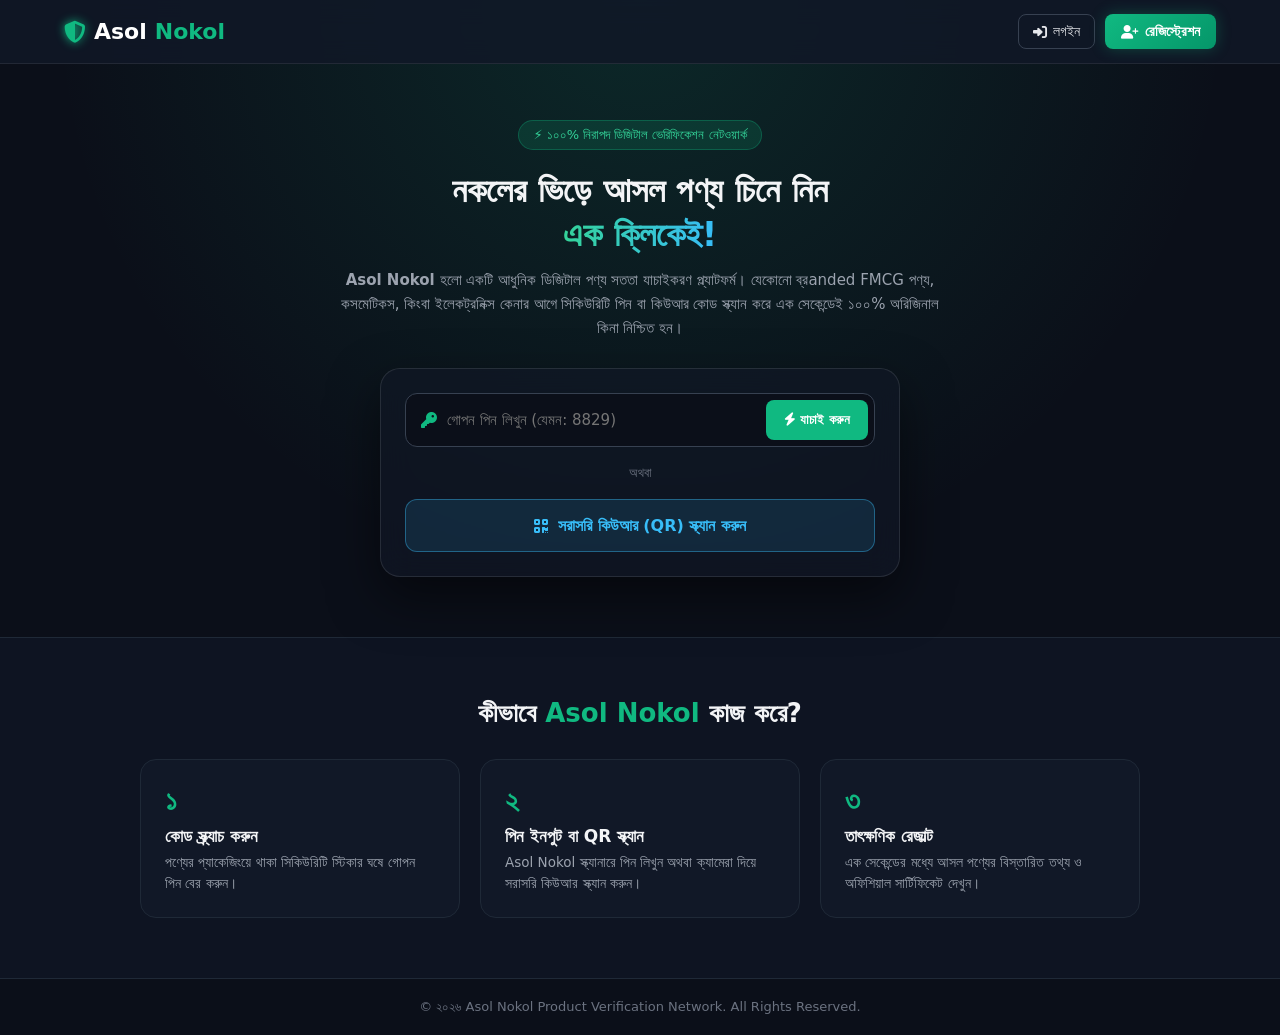
<file: index.html>
<!DOCTYPE html>
<html lang="bn">
<head>
    <meta charset="UTF-8">
    <meta name="viewport" content="width=device-width, initial-scale=1.0">
    <title>Asol Nokol - ডিজিটাল পণ্য ভেরিফিকেশন নেটওয়ার্ক</title>
    <link rel="stylesheet" href="style.css">
    <link rel="stylesheet" href="https://cdnjs.cloudflare.com/ajax/libs/font-awesome/6.4.0/css/all.min.css">
</head>
<body>

    <!-- Futuristic Mobile-Optimized Navbar -->
    <header class="navbar">
        <div class="logo">
            <i class="fa-solid fa-shield-halved glow-icon"></i> Asol<span>Nokol</span>
        </div>
        <div class="auth-buttons">
            <a href="login.html" class="btn-login">
                <i class="fa-solid fa-right-to-bracket"></i> লগইন
            </a>
            <a href="register.html" class="btn-register">
                <i class="fa-solid fa-user-plus"></i> রেজিস্ট্রেশন
            </a>
        </div>
    </header>

    <!-- Hero Section (Prominent Scanner & Description) -->
    <section class="hero-section" id="verifier">
        <div class="hero-content">
            <span class="badge-tag">⚡ ১০০% নিরাপদ ডিজিটাল ভেরিফিকেশন নেটওয়ার্ক</span>
            <h1>নকলের ভিড়ে আসল পণ্য চিনে নিন <br><span class="highlight">এক ক্লিকেই!</span></h1>
            <p class="hero-desc">
                <strong>Asol Nokol</strong> হলো একটি আধুনিক ডিজিটাল পণ্য সততা যাচাইকরণ প্ল্যাটফর্ম। যেকোনো ব্রanded FMCG পণ্য, কসমেটিকস, কিংবা ইলেকট্রনিক্স কেনার আগে সিকিউরিটি পিন বা কিউআর কোড স্ক্যান করে এক সেকেন্ডেই ১০০% অরিজিনাল কিনা নিশ্চিত হন।
            </p>
            
            <!-- Main Large Glass Scanner Box -->
            <div class="glass-card main-scanner-card">
                <div class="input-box">
                    <i class="fa-solid fa-key icon-inside"></i>
                    <input type="text" id="pinInput" placeholder="গোপন পিন লিখুন (যেমন: 8829)">
                    <button id="verifyBtn" onclick="verifyPin()"><i class="fa-solid fa-bolt"></i> যাচাই করুন</button>
                </div>
                
                <div class="divider-line"><span>অথবা</span></div>

                <!-- Prominent Big QR Scan Button -->
                <button class="scan-qr-btn mega-qr-btn" onclick="openScanner()">
                    <i class="fa-solid fa-qrcode"></i> সরাসরি কিউআর (QR) স্ক্যান করুন
                </button>
            </div>

            <!-- Verification Results Area -->
            <div id="successResult" class="result-box success hidden">
                <div class="res-header"><i class="fa-solid fa-shield-check"></i> অরিজিনাল ও ভেরিফাইড!</div>
                <h3 id="productName">অরিজিনাল ইলেকট্রিক গ্রাইন্ডার</h3>
                <p>মার্চেন্ট: TopTopBD | কোড: <b>BATCH-2026-X9</b></p>
            </div>

            <div id="fakeResult" class="result-box danger hidden">
                <div class="res-header"><i class="fa-solid fa-circle-xmark"></i> সতর্কবার্তা: নকল বা অবৈধ কোড!</div>
                <p>আপনার কোডটি ডাটাবেজে নেই। জালিয়াতির আশঙ্কা রয়েছে।</p>
            </div>

            <div id="usedResult" class="result-box warning hidden">
                <div class="res-header"><i class="fa-solid fa-triangle-exclamation"></i> সতর্কবার্তা: আগেই ব্যবহৃত পিন!</div>
                <p>এই সিকিউরিটি কোডটি পূর্বে ব্যবহার করা হয়েছে।</p>
            </div>
        </div>
    </section>

    <!-- How It Works & About Section -->
    <section class="about-section" id="about">
        <div class="about-container">
            <h2 class="section-title">কীভাবে <span>Asol Nokol</span> কাজ করে?</h2>
            
            <div class="steps-grid">
                <div class="step-card">
                    <div class="step-num">১</div>
                    <h3>কোড স্ক্র্যাচ করুন</h3>
                    <p>পণ্যের প্যাকেজিংয়ে থাকা সিকিউরিটি স্টিকার ঘষে গোপন পিন বের করুন।</p>
                </div>
                <div class="step-card">
                    <div class="step-num">২</div>
                    <h3>পিন ইনপুট বা QR স্ক্যান</h3>
                    <p>Asol Nokol স্ক্যানারে পিন লিখুন অথবা ক্যামেরা দিয়ে সরাসরি কিউআর স্ক্যান করুন।</p>
                </div>
                <div class="step-card">
                    <div class="step-num">৩</div>
                    <h3>তাৎক্ষণিক রেজাল্ট</h3>
                    <p>এক সেকেন্ডের মধ্যে আসল পণ্যের বিস্তারিত তথ্য ও অফিশিয়াল সার্টিফিকেট দেখুন।</p>
                </div>
            </div>
        </div>
    </section>

    <!-- Footer -->
    <footer>
        <p>&copy; ২০২৬ Asol Nokol Product Verification Network. All Rights Reserved.</p>
    </footer>

    <script src="script.js"></script>
</body>
</html>
</file>
<file: style.css>
html {
    scroll-behavior: smooth;
    scroll-padding-top: 90px;
}

* {
    margin: 0;
    padding: 0;
    box-sizing: border-box;
    font-family: 'Hind Siliguri', 'Segoe UI', system-ui, -apple-system, sans-serif;
}

body {
    background-color: #0b0f19;
    color: #f3f4f6;
    overflow-x: hidden;
}

/* Header Navbar */
.navbar {
    display: flex;
    justify-content: space-between;
    align-items: center;
    padding: 14px 5%;
    background: rgba(17, 24, 39, 0.85);
    backdrop-filter: blur(12px);
    position: fixed;
    width: 100%;
    top: 0;
    z-index: 1000;
    border-bottom: 1px solid rgba(255, 255, 255, 0.08);
}

.logo {
    font-size: 22px;
    font-weight: 800;
    color: #fff;
    display: flex;
    align-items: center;
    gap: 8px;
}

.logo span { color: #10b981; }
.glow-icon { color: #10b981; text-shadow: 0 0 10px #10b981; }

.auth-buttons {
    display: flex;
    gap: 10px;
}

.btn-login {
    background: transparent;
    border: 1px solid #374151;
    color: #e5e7eb;
    padding: 8px 14px;
    border-radius: 8px;
    font-size: 14px;
    text-decoration: none;
    display: inline-flex;
    align-items: center;
    gap: 6px;
    transition: 0.3s;
}

.btn-login:hover { background: #1f2937; }

.btn-register {
    background: linear-gradient(135deg, #10b981, #059669);
    border: none;
    color: white;
    padding: 8px 16px;
    border-radius: 8px;
    font-size: 14px;
    font-weight: 600;
    text-decoration: none;
    display: inline-flex;
    align-items: center;
    gap: 6px;
    box-shadow: 0 0 15px rgba(16, 185, 129, 0.3);
    transition: 0.3s;
}

.btn-register:hover { opacity: 0.9; }

/* Hero Section */
.hero-section {
    padding: 120px 20px 60px;
    text-align: center;
    background: radial-gradient(circle at top, rgba(16, 185, 129, 0.15) 0%, transparent 65%);
}

.badge-tag {
    background: rgba(16, 185, 129, 0.15);
    color: #34d399;
    padding: 6px 14px;
    border-radius: 20px;
    font-size: 13px;
    border: 1px solid rgba(16, 185, 129, 0.3);
    display: inline-block;
}

.hero-content h1 {
    font-size: 34px;
    margin: 18px 0 12px;
    font-weight: 800;
    line-height: 1.3;
}

.highlight {
    background: linear-gradient(to right, #34d399, #38bdf8);
    -webkit-background-clip: text;
    -webkit-text-fill-color: transparent;
}

.hero-desc {
    color: #9ca3af;
    max-width: 600px;
    margin: 0 auto 28px;
    font-size: 15px;
    line-height: 1.6;
}

/* Glassmorphism Card (Scanner) */
.glass-card {
    background: rgba(17, 24, 39, 0.6);
    backdrop-filter: blur(16px);
    border: 1px solid rgba(255, 255, 255, 0.1);
    border-radius: 20px;
    padding: 24px;
    max-width: 520px;
    margin: 0 auto;
    box-shadow: 0 20px 50px rgba(0,0,0,0.5);
}

.input-box {
    display: flex;
    align-items: center;
    background: #0b0f19;
    border: 1px solid #374151;
    border-radius: 12px;
    padding: 6px 6px 6px 15px;
    gap: 10px;
}

.input-box .icon-inside {
    color: #10b981;
}

.input-box input {
    background: transparent;
    border: none;
    color: white;
    outline: none;
    flex: 1;
    font-size: 15px;
}

.input-box button {
    background: #10b981;
    color: white;
    border: none;
    padding: 12px 18px;
    border-radius: 8px;
    font-weight: bold;
    cursor: pointer;
    white-space: nowrap;
    transition: 0.3s;
}

.input-box button:hover {
    background: #059669;
}

.divider-line {
    margin: 18px 0;
    color: #6b7280;
    font-size: 13px;
    position: relative;
    text-align: center;
}

.scan-qr-btn {
    width: 100%;
    background: rgba(56, 189, 248, 0.12);
    color: #38bdf8;
    border: 1px solid rgba(56, 189, 248, 0.4);
    padding: 16px;
    border-radius: 12px;
    font-size: 16px;
    font-weight: 700;
    cursor: pointer;
    transition: 0.3s;
    display: flex;
    align-items: center;
    justify-content: center;
    gap: 10px;
}

.scan-qr-btn:hover { 
    background: rgba(56, 189, 248, 0.22); 
}

/* Result Box */
.result-box {
    margin-top: 20px;
    padding: 16px;
    border-radius: 12px;
    text-align: left;
    max-width: 520px;
    margin-left: auto;
    margin-right: auto;
}
.hidden { display: none; }
.result-box.success { background: rgba(16, 185, 129, 0.15); border: 1px solid #10b981; color: #34d399; }
.result-box.danger { background: rgba(239, 68, 68, 0.15); border: 1px solid #ef4444; color: #f87171; }
.result-box.warning { background: rgba(245, 158, 11, 0.15); border: 1px solid #f59e0b; color: #fbbf24; }

.res-header {
    font-weight: bold;
    margin-bottom: 6px;
    display: flex;
    align-items: center;
    gap: 8px;
}

/* About / How It Works Section */
.about-section {
    padding: 60px 5%;
    background: #0e1422;
    text-align: center;
    border-top: 1px solid #1f2937;
}

.about-container {
    max-width: 1000px;
    margin: 0 auto;
}

.section-title { 
    font-size: 26px; 
    margin-bottom: 30px; 
}

.section-title span { color: #10b981; }

.steps-grid {
    display: flex;
    justify-content: center;
    gap: 20px;
    flex-wrap: wrap;
}

.step-card {
    flex: 1;
    min-width: 260px;
    padding: 24px;
    background: #111827;
    border-radius: 16px;
    border: 1px solid #1f2937;
    text-align: left;
}

.step-num {
    font-size: 28px;
    font-weight: 800;
    color: #10b981;
    margin-bottom: 8px;
}

.step-card h3 {
    font-size: 17px;
    margin-bottom: 6px;
}

.step-card p {
    color: #9ca3af;
    font-size: 13.5px;
    line-height: 1.5;
}

footer {
    text-align: center;
    padding: 20px;
    background: #0b0f19;
    color: #6b7280;
    font-size: 13px;
    border-top: 1px solid #1f2937;
}

/* Mobile Responsiveness */
@media (max-width: 600px) {
    .navbar {
        padding: 12px 4%;
    }

    .logo {
        font-size: 18px;
    }

    .btn-login, .btn-register {
        padding: 6px 10px;
        font-size: 12px;
    }

    .hero-section {
        padding: 100px 15px 40px;
    }

    .hero-content h1 {
        font-size: 26px;
    }

    .glass-card {
        padding: 18px;
    }

    .input-box {
        flex-direction: column;
        align-items: stretch;
        padding: 10px;
        gap: 8px;
    }

    .input-box button {
        width: 100%;
        padding: 12px;
    }

    .scan-qr-btn {
        font-size: 14px;
        padding: 14px;
    }
}
</file>
